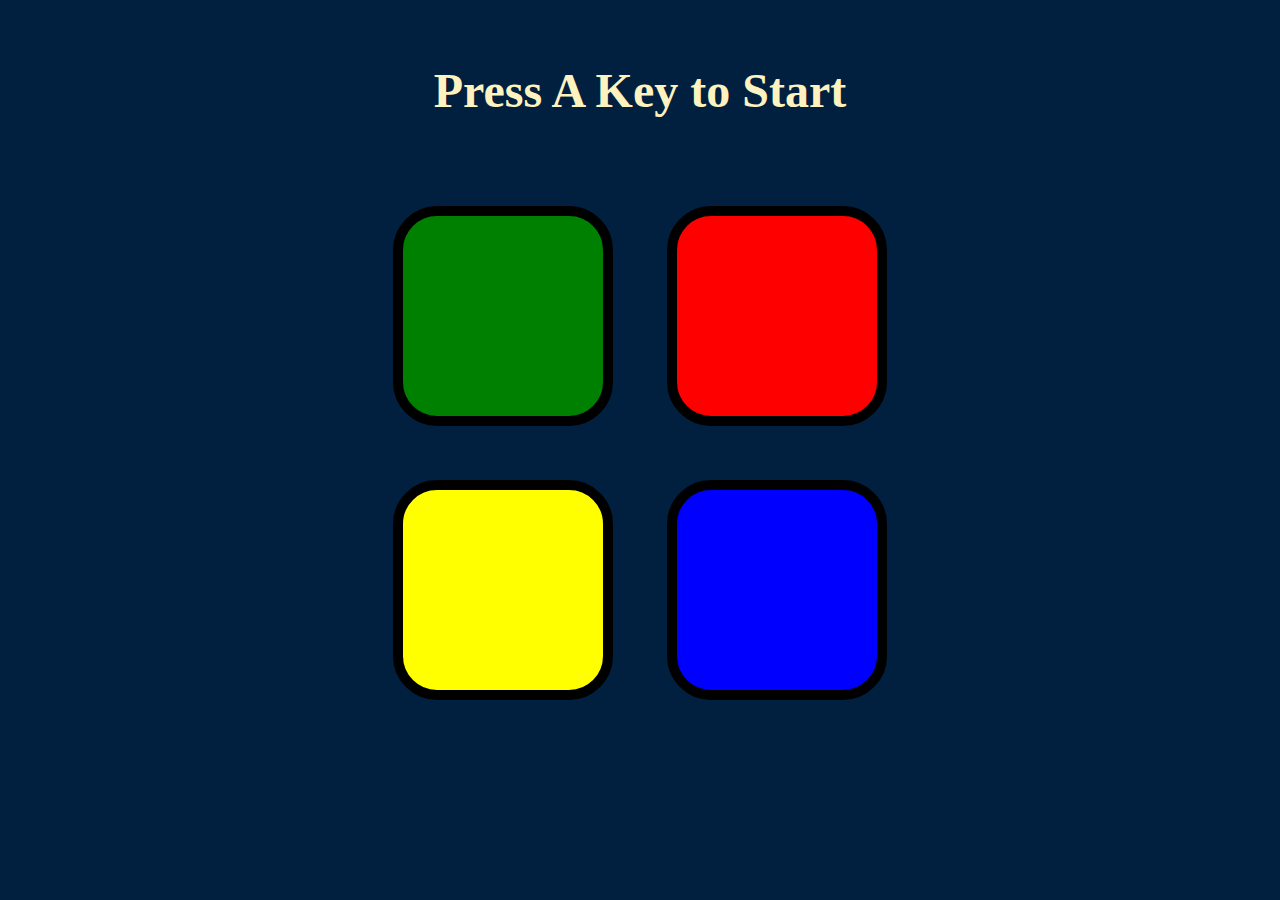
<file: Simon Game/index.html>
<!DOCTYPE html>
<html lang="en" dir="ltr">

<head>
  <meta charset="utf-8">
  <title>Simon</title>
  <link rel="stylesheet" href="styles.css">
  <link href="https://fonts.googleapis.com/css?family=Press+Start+2P" rel="stylesheet">
  <script src="https://ajax.googleapis.com/ajax/libs/jquery/3.5.1/jquery.min.js"></script>
</head>

<body>
  <h1 id="level-title">Press A Key to Start</h1>
  <div class="container">
    <div lass="row">

      <div type="button" id="green" class="btn green">

      </div>

      <div type="button" id="red" class="btn red">

      </div>
    </div>

    <div class="row">

      <div type="button" id="yellow" class="btn yellow">

      </div>
      <div type="button" id="blue" class="btn blue">

      </div>

    </div>

  </div>

  <script src="myJavascript.js"></script> 
</body>

</html>
</file>
<file: Simon Game/styles.css>
body {
  text-align: center;
  background-color: #011F3F;
}

#level-title {
  font-family: 'Press Start  2P', cursive;
  font-size: 3rem;
  margin:  5%;
  color: #FEF2BF;
}

.container {
  display: block;
  width: 50%;
  margin: auto;

}

.btn {
  margin: 25px;
  display: inline-block;
  height: 200px;
  width: 200px;
  border: 10px solid black;
  border-radius: 20%;
}

.game-over {
  background-color: red;
  opacity: 0.8;
}

.red {
  background-color: red;
}

.green {
  background-color: green;
}

.blue {
  background-color: blue;
}

.yellow {
  background-color: yellow;
}

.pressed {
  box-shadow: 0 0 20px white;
  background-color: grey;
}
</file>
